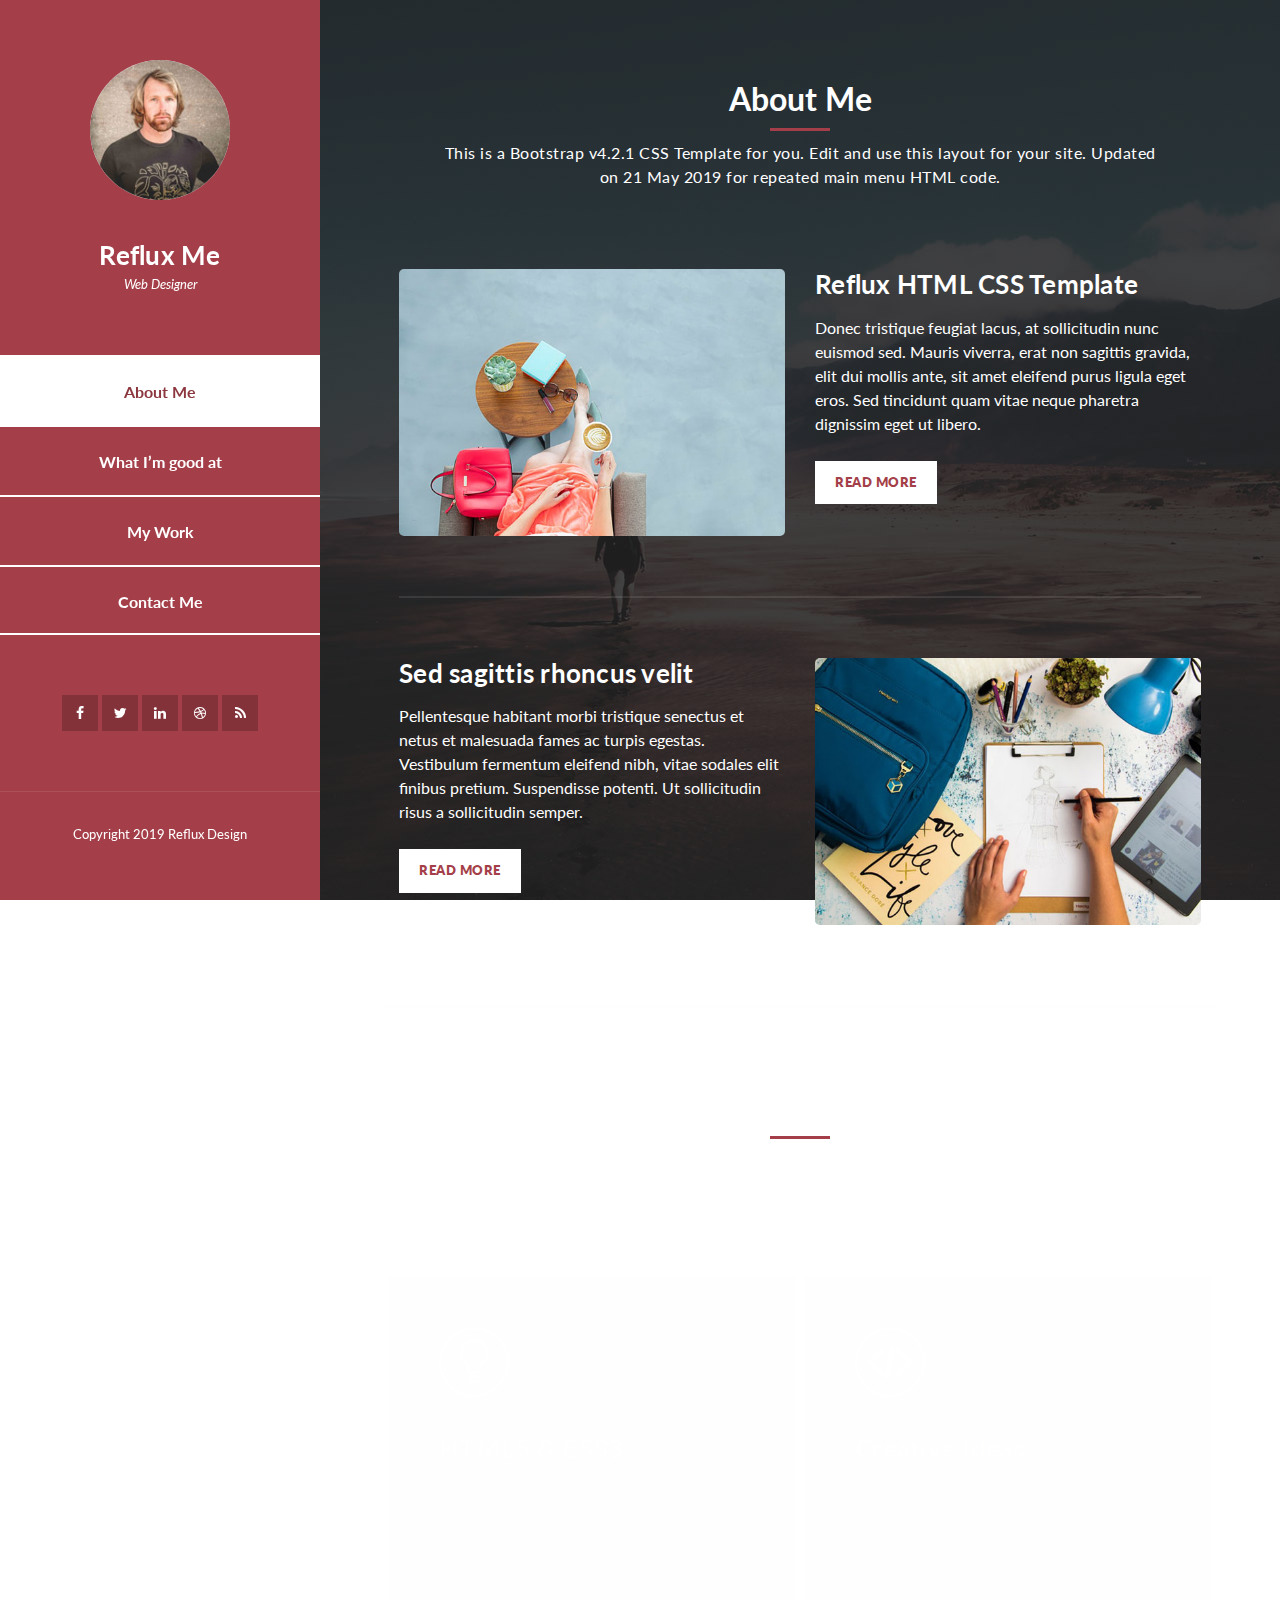
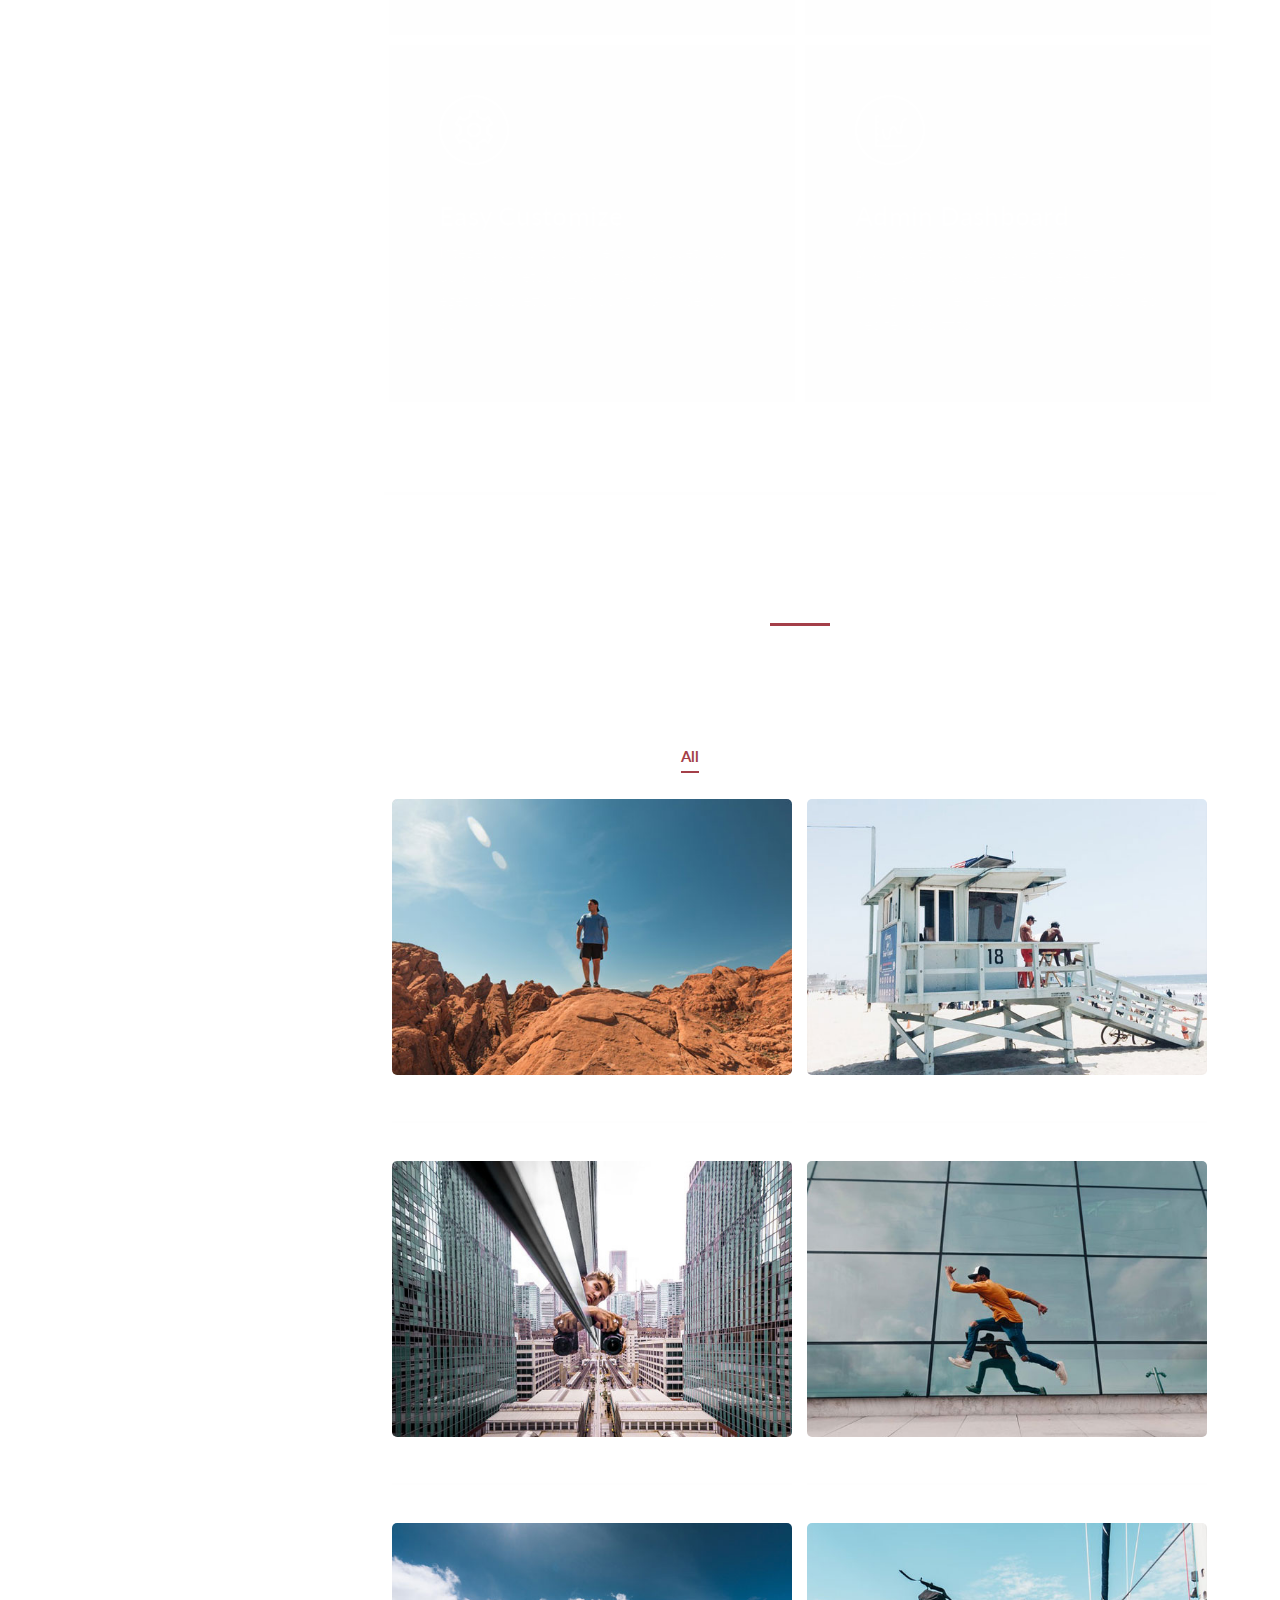
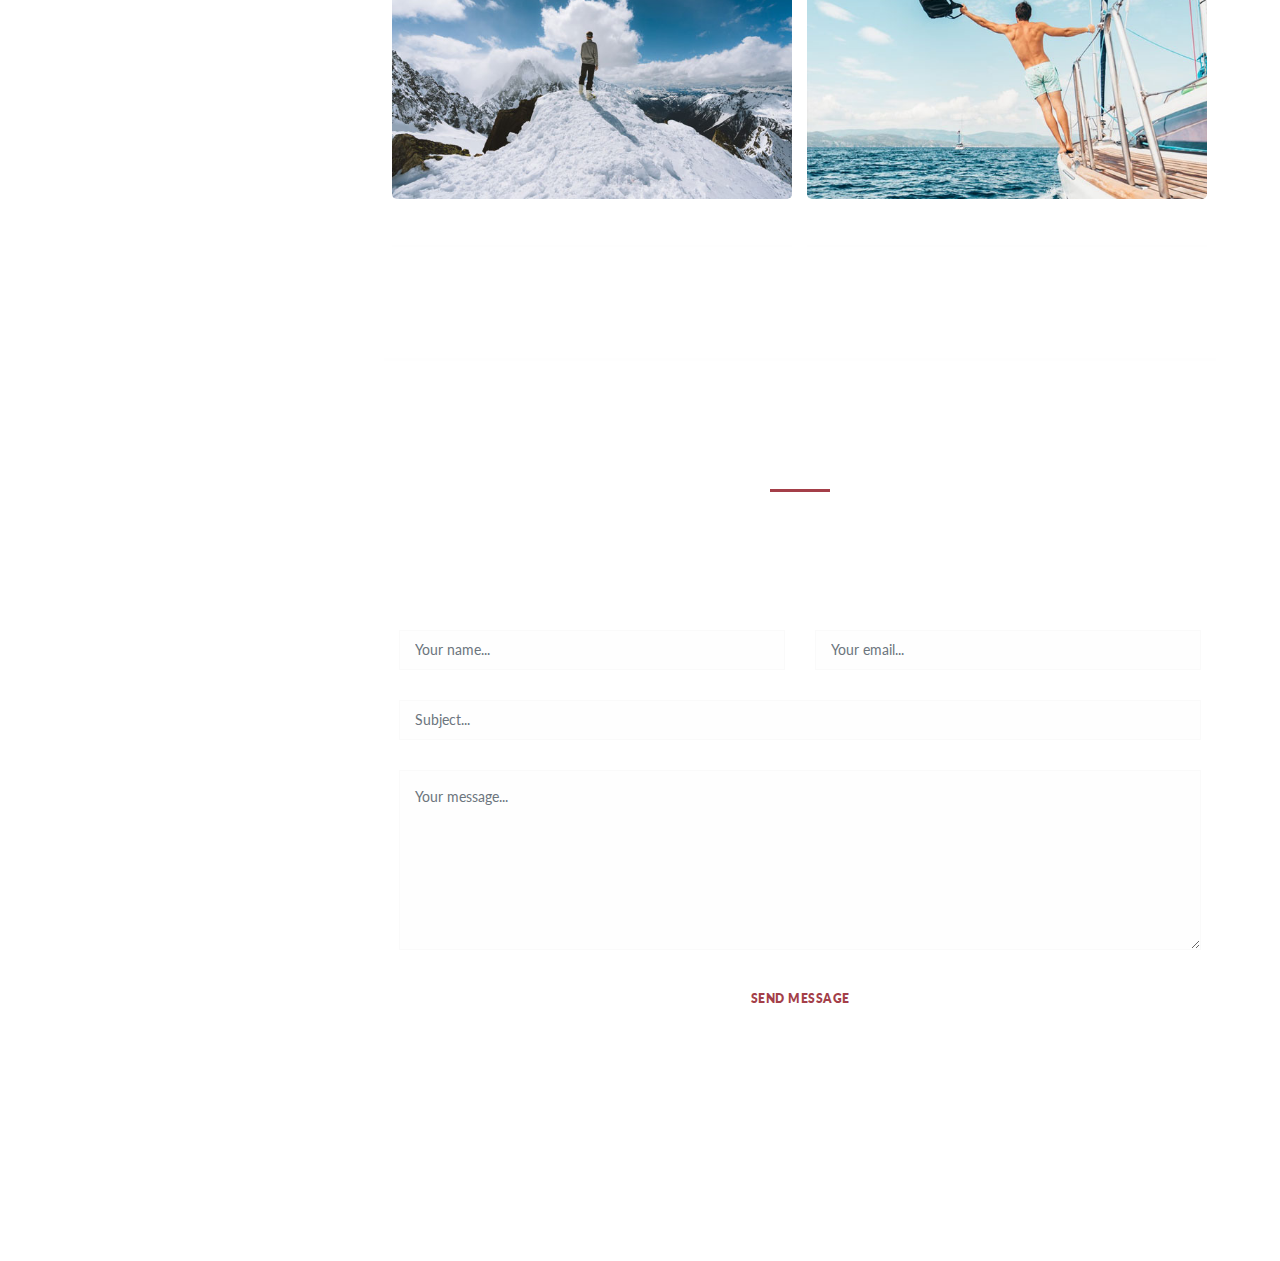
<file: WEBSITE - DYLAN/templatemo_531_reflux/index.html>
<!DOCTYPE html>
<html lang="en">
  <head>
    <meta charset="utf-8" />
    <meta
      name="viewport"
      content="width=device-width, initial-scale=1, shrink-to-fit=no"
    />
    <meta name="description" content="" />
    <meta name="author" content="" />
    <link
      href="https://fonts.googleapis.com/css?family=Lato:100,300,400,700,900"
      rel="stylesheet"
    />

    <title>Reflux HTML CSS Template</title>
<!--
Reflux Template
https://templatemo.com/tm-531-reflux
-->
    <!-- Bootstrap core CSS -->
    <link href="vendor/bootstrap/css/bootstrap.min.css" rel="stylesheet" />

    <!-- Additional CSS Files -->
    <link rel="stylesheet" href="assets/css/fontawesome.css" />
    <link rel="stylesheet" href="assets/css/templatemo-style.css" />
    <link rel="stylesheet" href="assets/css/owl.css" />
    <link rel="stylesheet" href="assets/css/lightbox.css" />
  </head>

  <body>
    <div id="page-wraper">
      <!-- Sidebar Menu -->
      <div class="responsive-nav">
        <i class="fa fa-bars" id="menu-toggle"></i>
        <div id="menu" class="menu">
          <i class="fa fa-times" id="menu-close"></i>
          <div class="container">
            <div class="image">
              <a href="#"><img src="assets/images/author-image.jpg" alt="" /></a>
            </div>
            <div class="author-content">
              <h4>Reflux Me</h4>
              <span>Web Designer</span>
            </div>
            <nav class="main-nav" role="navigation">
              <ul class="main-menu">
                <li><a href="#section1">About Me</a></li>
                <li><a href="#section2">What I’m good at</a></li>
                <li><a href="#section3">My Work</a></li>
                <li><a href="#section4">Contact Me</a></li>
              </ul>
            </nav>
            <div class="social-network">
              <ul class="soial-icons">
                <li>
                  <a href="https://fb.com/templatemo"
                    ><i class="fa fa-facebook"></i
                  ></a>
                </li>
                <li>
                  <a href="#"><i class="fa fa-twitter"></i></a>
                </li>
                <li>
                  <a href="#"><i class="fa fa-linkedin"></i></a>
                </li>
                <li>
                  <a href="#"><i class="fa fa-dribbble"></i></a>
                </li>
                <li>
                  <a href="#"><i class="fa fa-rss"></i></a>
                </li>
              </ul>
            </div>
            <div class="copyright-text">
              <p>Copyright 2019 Reflux Design</p>
            </div>
          </div>
        </div>
      </div>

      <section class="section about-me" data-section="section1">
        <div class="container">
          <div class="section-heading">
            <h2>About Me</h2>
            <div class="line-dec"></div>
            <span
              >This is a Bootstrap v4.2.1 CSS Template for you. Edit and use
              this layout for your site. Updated on 21 May 2019 for repeated main menu HTML code.</span
            >
          </div>
          <div class="left-image-post">
            <div class="row">
              <div class="col-md-6">
                <div class="left-image">
                  <img src="assets/images/left-image.jpg" alt="" />
                </div>
              </div>
              <div class="col-md-6">
                <div class="right-text">
                  <h4>Reflux HTML CSS Template</h4>
                  <p>
                    Donec tristique feugiat lacus, at sollicitudin nunc euismod
                    sed. Mauris viverra, erat non sagittis gravida, elit dui
                    mollis ante, sit amet eleifend purus ligula eget eros. Sed
                    tincidunt quam vitae neque pharetra dignissim eget ut
                    libero.
                  </p>
                  <div class="white-button">
                    <a href="#">Read More</a>
                  </div>
                </div>
              </div>
            </div>
          </div>
          <div class="right-image-post">
            <div class="row">
              <div class="col-md-6">
                <div class="left-text">
                  <h4>Sed sagittis rhoncus velit</h4>
                  <p>
                    Pellentesque habitant morbi tristique senectus et netus et
                    malesuada fames ac turpis egestas. Vestibulum fermentum
                    eleifend nibh, vitae sodales elit finibus pretium.
                    Suspendisse potenti. Ut sollicitudin risus a sollicitudin
                    semper.
                  </p>
                  <div class="white-button">
                    <a href="#">Read More</a>
                  </div>
                </div>
              </div>
              <div class="col-md-6">
                <div class="right-image">
                  <img src="assets/images/right-image.jpg" alt="" />
                </div>
              </div>
            </div>
          </div>
        </div>
      </section>

      <section class="section my-services" data-section="section2">
        <div class="container">
          <div class="section-heading">
            <h2>What I’m good at?</h2>
            <div class="line-dec"></div>
            <span
              >Curabitur leo felis, rutrum vitae varius eu, malesuada a tortor.
              Vestibulum congue leo et tellus aliquam, eu viverra nulla semper.
              Nullam eu faucibus diam. Donec eget massa ante.</span
            >
          </div>
          <div class="row">
            <div class="col-md-6">
              <div class="service-item">
                <div class="first-service-icon service-icon"></div>
                <h4>HTML5 &amp; CSS3</h4>
                <p>
                  Phasellus non convallis dolor. Integer tempor hendrerit arcu
                  at bibendum. Sed ac ante non metus vehicula congue quis eget
                  eros.
                </p>
              </div>
            </div>
            <div class="col-md-6">
              <div class="service-item">
                <div class="second-service-icon service-icon"></div>
                <h4>Creative Ideas</h4>
                <p>
                  Proin lacus massa, eleifend sed fermentum in, dignissim vel
                  metus. Nunc accumsan leo nec felis porttitor, ultricies
                  faucibus purus mollis.
                </p>
              </div>
            </div>
            <div class="col-md-6">
              <div class="service-item">
                <div class="third-service-icon service-icon"></div>
                <h4>Easy Customize</h4>
                <p>
                  Integer suscipit condimentum aliquet. Nam quis risus metus.
                  Nullam faucibus quam eget arcu pretium tincidunt. Nam libero
                  dui.
                </p>
              </div>
            </div>
            <div class="col-md-6">
              <div class="service-item">
                <div class="fourth-service-icon service-icon"></div>
                <h4>Admin Dashboard</h4>
                <p>
                  Vivamus et dui a massa venenatis fringilla. Proin lacus massa,
                  eleifend sed fermentum in, dignissim vel metus. Nunc accumsan
                  leo nec felis porttitor.
                </p>
              </div>
            </div>
          </div>
        </div>
      </section>

      <section class="section my-work" data-section="section3">
        <div class="container">
          <div class="section-heading">
            <h2>My Work</h2>
            <div class="line-dec"></div>
            <span
              >Aenean sollicitudin ex mauris, lobortis lobortis diam euismod sit
              amet. Duis ac elit vulputate, lobortis arcu quis, vehicula
              mauris.</span
            >
          </div>
          <div class="row">
            <div class="isotope-wrapper">
              <form class="isotope-toolbar">
                <label
                  ><input
                    type="radio"
                    data-type="*"
                    checked=""
                    name="isotope-filter"
                  />
                  <span>all</span></label
                >
                <label
                  ><input
                    type="radio"
                    data-type="people"
                    name="isotope-filter"
                  />
                  <span>people</span></label
                >
                <label
                  ><input
                    type="radio"
                    data-type="nature"
                    name="isotope-filter"
                  />
                  <span>nature</span></label
                >
                <label
                  ><input
                    type="radio"
                    data-type="animals"
                    name="isotope-filter"
                  />
                  <span>animals</span></label
                >
              </form>
              <div class="isotope-box">
                <div class="isotope-item" data-type="nature">
                  <figure class="snip1321">
                    <img
                      src="assets/images/portfolio-01.jpg"
                      alt="sq-sample26"
                    />
                    <figcaption>
                      <a
                        href="assets/images/portfolio-01.jpg"
                        data-lightbox="image-1"
                        data-title="Caption"
                        ><i class="fa fa-search"></i
                      ></a>
                      <h4>First Title</h4>
                      <span>free to use our template</span>
                    </figcaption>
                  </figure>
                </div>

                <div class="isotope-item" data-type="people">
                  <figure class="snip1321">
                    <img
                      src="assets/images/portfolio-02.jpg"
                      alt="sq-sample26"
                    />
                    <figcaption>
                      <a
                        href="assets/images/portfolio-02.jpg"
                        data-lightbox="image-1"
                        data-title="Caption"
                        ><i class="fa fa-search"></i
                      ></a>
                      <h4>Second Title</h4>
                      <span>please tell your friends</span>
                    </figcaption>
                  </figure>
                </div>

                <div class="isotope-item" data-type="animals">
                  <figure class="snip1321">
                    <img
                      src="assets/images/portfolio-03.jpg"
                      alt="sq-sample26"
                    />
                    <figcaption>
                      <a
                        href="assets/images/portfolio-03.jpg"
                        data-lightbox="image-1"
                        data-title="Caption"
                        ><i class="fa fa-search"></i
                      ></a>
                      <h4>Item Third</h4>
                      <span>customize anything</span>
                    </figcaption>
                  </figure>
                </div>

                <div class="isotope-item" data-type="people">
                  <figure class="snip1321">
                    <img
                      src="assets/images/portfolio-04.jpg"
                      alt="sq-sample26"
                    />
                    <figcaption>
                      <a
                        href="assets/images/portfolio-04.jpg"
                        data-lightbox="image-1"
                        data-title="Caption"
                        ><i class="fa fa-search"></i
                      ></a>
                      <h4>Item Fourth</h4>
                      <span>Re-distribution not allowed</span>
                    </figcaption>
                  </figure>
                </div>

                <div class="isotope-item" data-type="nature">
                  <figure class="snip1321">
                    <img
                      src="assets/images/portfolio-05.jpg"
                      alt="sq-sample26"
                    />
                    <figcaption>
                      <a
                        href="assets/images/portfolio-05.jpg"
                        data-lightbox="image-1"
                        data-title="Caption"
                        ><i class="fa fa-search"></i
                      ></a>
                      <h4>Fifth Awesome</h4>
                      <span>Ut sollicitudin risus</span>
                    </figcaption>
                  </figure>
                </div>

                <div class="isotope-item" data-type="animals">
                  <figure class="snip1321">
                    <img
                      src="assets/images/portfolio-06.jpg"
                      alt="sq-sample26"
                    />
                    <figcaption>
                      <a
                        href="assets/images/portfolio-06.jpg"
                        data-lightbox="image-1"
                        data-title="Caption"
                        ><i class="fa fa-search"></i
                      ></a>
                      <h4>Awesome Sixth</h4>
                      <span>Donec eget massa ante</span>
                    </figcaption>
                  </figure>
                </div>
              </div>
            </div>
          </div>
        </div>
      </section>

      <section class="section contact-me" data-section="section4">
        <div class="container">
          <div class="section-heading">
            <h2>Contact Me</h2>
            <div class="line-dec"></div>
            <span
              >Fusce eget nibh nec justo interdum condimentum. Morbi justo ex,
              efficitur at ante ac, tincidunt maximus ligula. Lorem ipsum dolor
              sit amet, consectetur adipiscing elit.</span
            >
          </div>
          <div class="row">
            <div class="right-content">
              <div class="container">
                <form id="contact" action="" method="post">
                  <div class="row">
                    <div class="col-md-6">
                      <fieldset>
                        <input
                          name="name"
                          type="text"
                          class="form-control"
                          id="name"
                          placeholder="Your name..."
                          required=""
                        />
                      </fieldset>
                    </div>
                    <div class="col-md-6">
                      <fieldset>
                        <input
                          name="email"
                          type="text"
                          class="form-control"
                          id="email"
                          placeholder="Your email..."
                          required=""
                        />
                      </fieldset>
                    </div>
                    <div class="col-md-12">
                      <fieldset>
                        <input
                          name="subject"
                          type="text"
                          class="form-control"
                          id="subject"
                          placeholder="Subject..."
                          required=""
                        />
                      </fieldset>
                    </div>
                    <div class="col-md-12">
                      <fieldset>
                        <textarea
                          name="message"
                          rows="6"
                          class="form-control"
                          id="message"
                          placeholder="Your message..."
                          required=""
                        ></textarea>
                      </fieldset>
                    </div>
                    <div class="col-md-12">
                      <fieldset>
                        <button type="submit" id="form-submit" class="button">
                          Send Message
                        </button>
                      </fieldset>
                    </div>
                  </div>
                </form>
              </div>
            </div>
          </div>
        </div>
      </section>
    </div>

    <!-- Scripts -->
    <!-- Bootstrap core JavaScript -->
    <script src="vendor/jquery/jquery.min.js"></script>
    <script src="vendor/bootstrap/js/bootstrap.bundle.min.js"></script>

    <script src="assets/js/isotope.min.js"></script>
    <script src="assets/js/owl-carousel.js"></script>
    <script src="assets/js/lightbox.js"></script>
    <script src="assets/js/custom.js"></script>
    <script>
      //according to loftblog tut
      $(".main-menu li:first").addClass("active");

      var showSection = function showSection(section, isAnimate) {
        var direction = section.replace(/#/, ""),
          reqSection = $(".section").filter(
            '[data-section="' + direction + '"]'
          ),
          reqSectionPos = reqSection.offset().top - 0;

        if (isAnimate) {
          $("body, html").animate(
            {
              scrollTop: reqSectionPos
            },
            800
          );
        } else {
          $("body, html").scrollTop(reqSectionPos);
        }
      };

      var checkSection = function checkSection() {
        $(".section").each(function() {
          var $this = $(this),
            topEdge = $this.offset().top - 80,
            bottomEdge = topEdge + $this.height(),
            wScroll = $(window).scrollTop();
          if (topEdge < wScroll && bottomEdge > wScroll) {
            var currentId = $this.data("section"),
              reqLink = $("a").filter("[href*=\\#" + currentId + "]");
            reqLink
              .closest("li")
              .addClass("active")
              .siblings()
              .removeClass("active");
          }
        });
      };

      $(".main-menu").on("click", "a", function(e) {
        e.preventDefault();
        showSection($(this).attr("href"), true);
      });

      $(window).scroll(function() {
        checkSection();
      });
    </script>
  </body>
</html>
</file>
<file: WEBSITE - DYLAN/templatemo_531_reflux/assets/css/templatemo-style.css>
/*

Reflux Template

https://templatemo.com/tm-531-reflux

*/

@import url(fontawesome.css);
@import url("https://fonts.googleapis.com/css?family=Lato:100,300,400,700,900");
body {
    font-family: 'Lato', sans-serif;
}

#page-wraper {
    background: url(../images/page-bg.jpg) no-repeat center center fixed;
    -webkit-background-size: cover;
    -moz-background-size: cover;
    -o-background-size: cover;
    background-size: cover;
    width: 100%;
}


/* Basic */

body {
    overflow-x: hidden;
}

input,
select,
textarea {
    outline: none;
}

a,
a:hover {
    text-decoration: none;
}

p {
    font-size: 16px;
    line-height: 24px;
    color: #fff;
}

h4 {
    font-size: 26px;
    font-weight: 700;
    color: #fff;
    letter-spacing: 0.25px;
}

img {
    width: 100%;
    overflow: hidden;
}

ul {
    padding: 0;
    margin: 0;
    list-style: none;
}

ul li {
    display: inline-block;
}

html {
    -webkit-box-sizing: border-box;
    -moz-box-sizing: border-box;
    box-sizing: border-box;
}

*,
*:before,
*:after {
    -webkit-box-sizing: inherit;
    -moz-box-sizing: inherit;
    box-sizing: inherit;
}

.clearfix {
    zoom: 1;
}

.clearfix:before,
.clearfix:after {
    content: "";
    display: table;
}

.clearfix:after {
    clear: both;
}

.container {
    margin: 0 auto;
}

.main-nav {
    text-align: center;
}

.main-nav li:last-child a {
    border-bottom: 2px solid #fff;
}

.main-nav li {
    display: block;
}

.main-nav li a {
    height: 70px;
    line-height: 70px;
    display: inline-block;
    font-size: 16px;
    font-weight: 700;
    color: #fff;
    width: 100%;
    transition: all 0.5s;
    border-top: 2px solid #fff;
}

.main-nav li:hover a,
.main-nav li.active a {
    background: #fff;
    color: #8c363e;
}

/* Sidebar Menu */

.menu .image {
    margin-top: 60px;
}

.menu .image img {
    width: 140px;
    height: 140px;
    border-radius: 50%;
    text-align: center;
}

.menu .author-content {
    margin: 40px 0px 60px 0px;
}

.menu .author-content h4 {
    margin-bottom: 0px;
}

.menu .author-content span {
    font-size: 13px;
    font-style: italic;
    color: #fff;
}

.menu .social-network {
    margin-top: 60px;
}

.menu .social-network ul li {
    margin: 0 3px;
}

.menu .social-network ul li a {
    width: 40px;
    height: 40px;
    display: inline-block;
    text-align: center;
    line-height: 40px;
    background-color: rgba(0, 0, 0, 0.2);
    color: #fff;
    font-size: 14px;
    transition: all 0.5s;
}

.menu .social-network ul li a:hover {
    background-color: #fff;
    color: #a43f49;
}

.menu .copyright-text {
    position: relative;
    margin-top: 60px;
}

.menu .copyright-text p {
    border-top: 1px solid rgba(250, 250, 250, 0.1);
    display: inline-block;
    width: 100%;
    padding-left: 30px;
    padding-right: 30px;
    padding-top: 30px;
    font-size: 13px;
}

.menu:before,
.menu:after {
    content: "";
    display: table;
}

.menu:after {
    clear: both;
}

.menu a {
    text-decoration: none;
    color: inherit;
}

.menu {
    text-align: center;
}

.menu::-webkit-scrollbar {
    display: none;
}

.menu {
    left: 10%;
  -webkit-transition: -webkit-transform 233ms cubic-bezier(0, 0, 0.21, 1);
  -webkit-overflow-scrolling: touch;
  background-color: #a43f49;
  box-sizing: border-box;
  height: 100vh;  
  max-height: 100vh !important;
  max-width: 80vw !important;
  min-width: 45px !important;
  outline: none;
  overflow-x: hidden !important;
  overflow-y: auto !important;
  padding: 0;
  position: fixed !important;
  top: calc(0px);  
  width: 20%;
  will-change: transform;
  z-index: 9999 !important;
}

.menu-toggle {
  color: #fff;
  cursor: pointer;
  font-size: 25px;
  position: fixed;
  right: 25px;
  top: 25px;
}

#menu-toggle {
    z-index: 999;
    cursor: pointer;
    position: fixed;
    top: 0;
    left: 0;
    color: #a43f49;
    background-color: #fff;
    width: 60px;
    height: 60px;
    text-align: center;
    display: inline-block;
    line-height: 60px;
}

.menu-close {
  cursor: pointer;
}

#menu-close {
    cursor: pointer;
    text-align: right;
    color: #a43f49;
    background-color: #fff;
    width: 100%;
    height: 60px;
    text-align: center;
    display: inline-block;
    line-height: 60px;
}


/* Section */

.section {
    color: #fff;
    width: 55%;
    right: 10%;
    left: 35%;
    position: relative;
    min-height: 100vh;
    padding-bottom: 80px;
    border-bottom: 3px solid rgba(250, 250, 250, 0.25);
}

.section-heading {
    text-align: center;
    padding: 80px 45px;
}

.section-heading h2 {
    font-size: 32px;
    font-weight: 700;
    color: #fff;
}

.section-heading .line-dec {
    width: 60px;
    height: 3px;
    background-color: #a43f49;
    margin: 10px auto;
}

.section-heading span {
    margin-top: 5px;
    font-size: 16px;
    color: #fff;
    letter-spacing: 0.5px;
}


/* Buttons */

.white-button a {
    display: inline-block;
    padding: 12px 20px;
    background-color: #fff;
    color: #a43f49;
    font-size: 13px;
    font-weight: 800;
    letter-spacing: 0.5px;
    text-transform: uppercase;
    transition: all 0.5s;
}

.white-button a:hover {
    background-color: #a43f49;
    color: #fff;
}

button {
    display: inline-block;
    padding: 10px 20px;
    background-color: #fff;
    color: #a43f49;
    font-size: 12px;
    font-weight: 800;
    letter-spacing: 0.5px;
    text-transform: uppercase;
    transition: all 0.5s;
    border: none;
    outline: none;
    cursor: pointer;
}

button:hover {
    outline: none;
    background-color: #a43f49;
    color: #fff;
}


/* Left & Right Post */

.right-image-post {
    margin-top: 60px;
    padding-top: 60px;
    border-top: 2px solid rgba(250, 250, 250, 0.1);
}

.left-image img,
.right-image img {
    border-radius: 5px;
}

.right-image-post h4,
.left-image-post h4 {
    margin-top: 30px;
}

.right-image-post p,
.left-image-post p {
    margin-top: 20px;
}

.right-image-post .white-button,
.left-image-post .white-button {
    margin-top: 30px;
}


/* Services */

.my-services .col-md-6 {
    padding-left: 5px;
    padding-right: 5px;
}

.service-item {
    margin-bottom: 10px;
    padding: 50px;
    background-color: rgba(250, 250, 250, 0.1);
    transition: all 0.5s;
}

.service-item h4 {
    transition: all 0.5s;
}

.service-item p {
    transition: all 0.5s;
}

.service-item:hover {
    background-color: rgba(250, 250, 250, 1);
}

.service-item:hover h4 {
    color: #1e1e1e;
}

.service-item:hover p {
    color: #4a4a4a;
}

.service-item .service-icon {
    width: 70px;
    height: 70px;
    display: inline-block;
    margin-bottom: 30px;
    background-size: cover;
    background-repeat: no-repeat;
    transition: all 0.5s;
}

.service-item .first-service-icon {
    background-image: url(../images/first-white-icon.png);
}

.service-item:hover .first-service-icon {
    background-image: url(../images/first-main-icon.png);
}

.service-item .second-service-icon {
    background-image: url(../images/second-white-icon.png);
}

.service-item:hover .second-service-icon {
    background-image: url(../images/second-main-icon.png);
}

.service-item .third-service-icon {
    background-image: url(../images/third-white-icon.png);
}

.service-item:hover .third-service-icon {
    background-image: url(../images/third-main-icon.png);
}

.service-item .fourth-service-icon {
    background-image: url(../images/fourth-white-icon.png);
}

.service-item:hover .fourth-service-icon {
    background-image: url(../images/fourth-main-icon.png);
}


/* My Work */

section.my-work .section-heading {
    text-align: center;
    padding: 80px 45px 50px 45px;
}

.isotope-wrapper {
    position: relative;
    width: 100%;
    margin: auto;
}

.isotope-toolbar input[type="radio"] {
    display: none;
}

.isotope-toolbar span {
    text-transform: capitalize;
    display: inline-block;
    margin-right: 15px;
    padding-bottom: 3px;
    font-size: 15px;
    font-weight: 700;
    border-bottom: 2px solid transparent;
    transform: ease-in-out 0.5s;
    cursor: pointer;
}

.isotope-toolbar input[type="radio"]:checked + span {
    color: #a43f49;
    border-bottom: 2px solid #a43f49;
}

.isotope-box {
    position: relative;
    width: 100%;
}

.isotope-toolbar {
    text-align: center;
    margin: 10px;
}

.isotope-toolbar p {
    border-top: 1px solid #fff;
    padding-top: 15px;
}

.isotope-toolbar a {
    color: #fff;
}

.isotope-item {
    position: relative;
    width: 48%;
    margin: 1%;
    border-bottom: 2px solid rgba(250,250,250,0.1);
    padding-bottom: 30px;
    margin-bottom: 30px;
}

.isotope-item img {
    top: 0;
    left: 0;
    width: 100%;
    height: 100%;
    border-radius: 5px;
}

.lazyload {
    background: #f7f7f7;
}

.lazyloading {
    background: #f7f7f7 url(//afarkas.github.io/lazysizes/assets/imgs/loader.gif) no-repeat center;
    min-height: 60px;
}

figure.snip1321 {
  overflow: hidden;
  text-align: center;
  -webkit-perspective: 50em;
  perspective: 50em;
}
figure.snip1321 * {
  -webkit-box-sizing: padding-box;
  box-sizing: padding-box;
  -webkit-transition: all 0.2s ease-out;
  transition: all 0.2s ease-out;
}
figure.snip1321 figcaption {
  top: 50%;
  left: 20px;
  right: 20px;
  position: absolute;
  opacity: 0;
  z-index: 1;
}
figure.snip1321 h4 {
    margin-top: 15px;
  margin-bottom: 5px;
  color: #232323;
}
figure.snip1321 span {
    font-size: 14px;
    font-style: italic;
    display: block;
    color: #7a7a7a;
}
figure.snip1321 i {
  position: relative!important;
  font-size: 18px;
  background-color: #a43f49;
  width: 40px;
  height: 40px;
  display: inline-block;
  text-align: center;
  line-height: 40px;
  border-radius: 5px;
  color: #fff;
}
figure.snip1321:after {
  background-color: #ffffff;
  position: absolute;
  content: "";
  display: block;
  top: 20px;
  left: 20px;
  right: 20px;
  bottom: 20px;
  -webkit-transition: all 0.4s ease-in-out;
  transition: all 0.4s ease-in-out;
  -webkit-transform: rotateX(-90deg);
  transform: rotateX(-90deg);
  -webkit-transform-origin: 50% 50%;
  -ms-transform-origin: 50% 50%;
  transform-origin: 50% 50%;
  opacity: 0;
}
figure.snip1321 a {
  left: 0;
  right: 0;
  top: 0;
  bottom: 0;
  z-index: 1;
}
figure.snip1321:hover figcaption,
figure.snip1321.hover figcaption {
  -webkit-transform: translateY(-50%);
  transform: translateY(-50%);
  opacity: 1;
  -webkit-transition-delay: 0.2s;
  transition-delay: 0.2s;
}
figure.snip1321:hover:after,
figure.snip1321.hover:after {
  -webkit-transform: rotateX(0);
  transform: rotateX(0);
  opacity: 0.9;
}


/* Contact Me */

section.contact-me {
    border-bottom: none;
}

#contact input {
    background-color: rgba(250,250,250,0.1);
    border: 1px solid rgba(250,250,250,1);
    border-radius: 0px;
    margin-bottom: 30px;
    color: #fff;
    font-size: 14px;
    height: 40px;
    line-height: 40px;
    width: 100%;
    padding-left: 15px;
}

#contact input:focus {
    outline: none;
    box-shadow: none;
}

#contact textarea {
    background-color: rgba(250,250,250,0.1);
    border: 1px solid rgba(250,250,250,1);
    border-radius: 0px;
    margin-bottom: 30px;
    color: #fff;
    font-size: 14px;
    height: 180px;
    max-height: 220px;
    line-height: 40px;
    width: 100%;
    padding-left: 15px;
}

#contact textarea:focus {
    outline: none;
    box-shadow: none;
}

#contact {
    text-align: center;
}

@media screen and (max-width: 1680px) {
    .menu {
        left: 5%;
    }

    .section {
        color: #fff;
        width: 65%;
        right: 5%;
        left: 30%;
    }
}

@media screen and (max-width: 1680px) and (min-width: 846px) { 
    .menu .social-network ul li a {
        width: 36px;
        height: 36px;
        line-height: 36px;
    }

    .menu .social-network ul li {
        margin: 0;
    }

    .menu .image {
        margin-top: 60px;
    }
}

@media screen and (max-width: 1280px) {
    .menu {
        left: 0%;
    }

    .right-image-post h4,
    .left-image-post h4 {
        margin-top: 0px;
    }

    .right-image-post p,
    .left-image-post p {
        margin-top: 15px;
    }

    .right-image-post .white-button,
    .left-image-post .white-button {
        margin-top: 25px;
    }

}

.menu .container {
    padding-left: 0;
    padding-right: 0;
}

@media screen and (max-width: 1280px) and (min-width: 846px) {
    .menu {
        width: 25%;
    }
}

#menu-toggle,
#menu-close {
    display: none;
}  

@media screen and (max-width: 845px) {        
    #menu-toggle,
    #menu-close {
        display: inline-block;
    }    

    .menu {        
        width: 320px;
        -webkit-transform: translateX(-100%) !important;
        transform: translateX(-100%) !important;
        transition: -webkit-transform 233ms cubic-bezier(0, 0, 0.21, 1);
        transition: transform 233ms cubic-bezier(0, 0, 0.21, 1);
        transition: transform 233ms cubic-bezier(0, 0, 0.21, 1), -webkit-transform 233ms cubic-bezier(0, 0, 0.21, 1);
    }

    .menu .image {
        margin-top: 40px;        
    }

    .menu .image img {
        width: 120px;
        height: 120px;
    }

    .menu .author-content {
        margin: 20px 0px 40px 0px;
    }

    .menu .container {
        padding-left: 15px;
        padding-right: 15px;
    }

    .menu.open {
        display: inline-block;
        -webkit-transform: translateX(0) !important;
                transform: translateX(0) !important;
    }

    .responsive-nav {
        display: inline-block;
    }
    .section {
        width: 94%;
        right: 3%;
        left: 3%;
    }
    .isotope-item {
        width: 94%;
        margin: 3%;
    }
    .left-image-post img {
        margin-bottom: 30px;
    }
    .right-image-post img {
        margin-top: 30px;
    }
    .isotope-item {
        border-bottom: none;
        text-align: center;
    }
    .isotope-toolbar {
        margin-bottom: 20px;
    }
}
</file>
